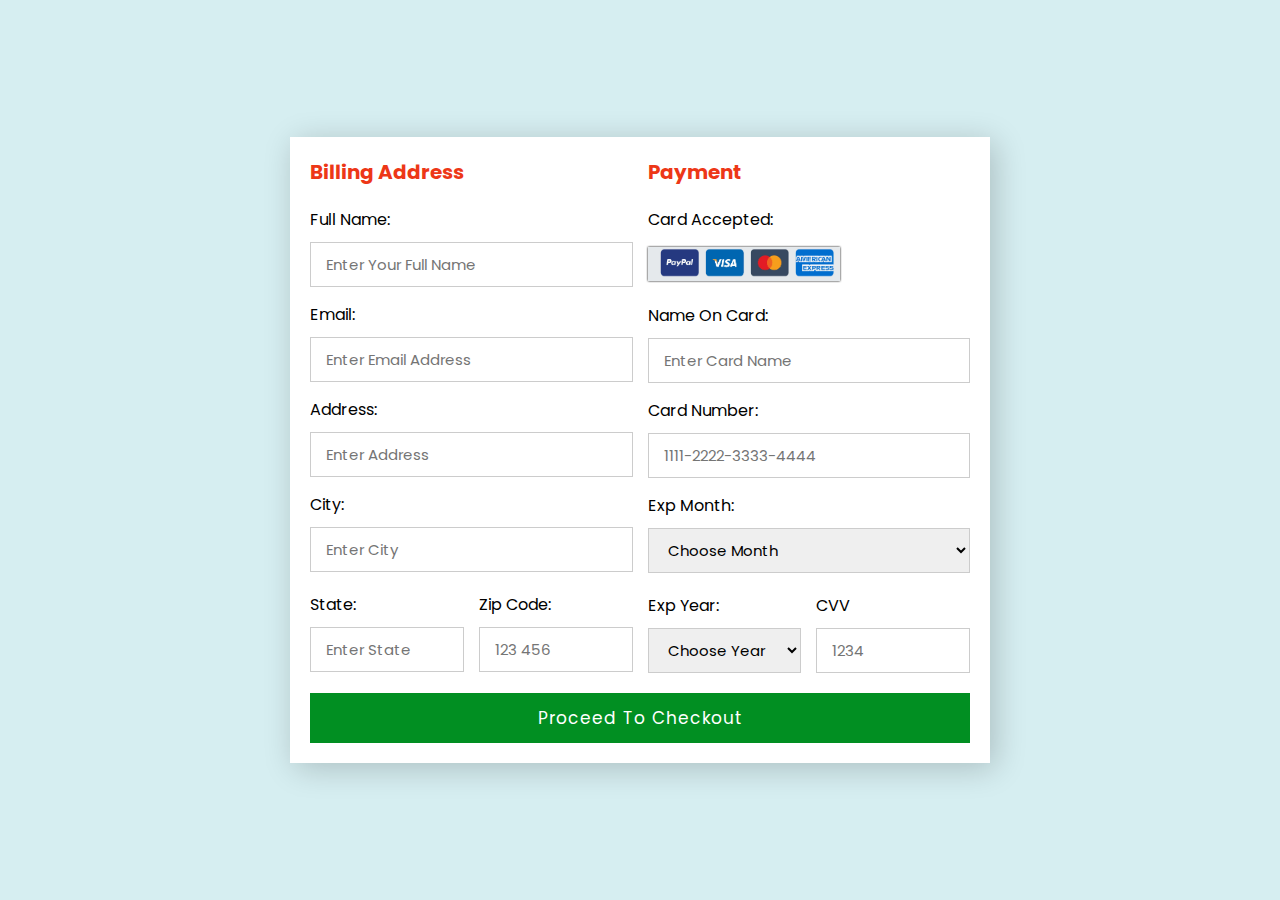
<file: payment.html>
<!DOCTYPE html>
<html lang="en">

<head>
    <meta charset="UTF-8">
    <meta name="viewport" content="width=device-width, initial-scale=1.0">
    <title>Online Payment-Page</title>
    <link rel="stylesheet" href="style1.css">
</head>

<body>
    <div class="container">

        <form action="#">

            <div class="row">

                <div class="col">
                    <h3 class="title">
                        Billing Address
                    </h3>

                    <div class="inputBox">
                        <label for="name">
                            Full Name:
                        </label>
                        <input type="text" id="name" placeholder="Enter your full name" required>
                    </div>

                    <div class="inputBox">
                        <label for="email">
                            Email:
                        </label>
                        <input type="text" id="email" placeholder="Enter email address" required>
                    </div>

                    <div class="inputBox">
                        <label for="address">
                            Address:
                        </label>
                        <input type="text" id="address" placeholder="Enter address" required>
                    </div>

                    <div class="inputBox">
                        <label for="city">
                            City:
                        </label>
                        <input type="text" id="city" placeholder="Enter city" required>
                    </div>

                    <div class="flex">

                        <div class="inputBox">
                            <label for="state">
                                State:
                            </label>
                            <input type="text" id="state" placeholder="Enter state" required>
                        </div>

                        <div class="inputBox">
                            <label for="zip">
                                Zip Code:
                            </label>
                            <input type="number" id="zip" placeholder="123 456" required>
                        </div>

                    </div>

                </div>
                <div class="col">
                    <h3 class="title">Payment</h3>

                    <div class="inputBox">
                        <label for="name">
                            Card Accepted:
                        </label>
                        <img src="cards.png" alt="credit/debit card image">
                    </div>

                    <div class="inputBox">
                        <label for="cardName">
                            Name On Card:
                        </label>
                        <input type="text" id="cardName" placeholder="Enter card name" required>
                    </div>

                    <div class="inputBox">
                        <label for="cardNum">
                             Card Number:
                        </label>
                        <input type="text" id="cardNum" placeholder="1111-2222-3333-4444" maxlength="19" required>
                    </div>

                    <div class="inputBox">
                        <label for="">Exp Month:</label>
                        <select name="" id="">
                            <option value="">Choose month</option>
                            <option value="January">January</option>
                            <option value="February">February</option>
                            <option value="March">March</option>
                            <option value="April">April</option>
                            <option value="May">May</option>
                            <option value="June">June</option>
                            <option value="July">July</option>
                            <option value="August">August</option>
                            <option value="September">September</option>
                            <option value="October">October</option>
                            <option value="November">November</option>
                            <option value="December">December</option>
                        </select>
                    </div>


                    <div class="flex">
                        <div class="inputBox">
                            <label for="">Exp Year:</label>
                            <select name="" id="">
                                <option value="">Choose Year</option>
                                <option value="2023">2023</option>
                                <option value="2024">2024</option>
                                <option value="2025">2025</option>
                                <option value="2026">2026</option>
                                <option value="2027">2027</option>
                            </select>
                        </div>

                        <div class="inputBox">
                            <label for="cvv">CVV</label>
                            <input type="number" id="cvv" placeholder="1234" required>
                        </div>
                    </div>

                </div>

            </div>

            <input type="submit" value="Proceed to Checkout" class="submit_btn">
        </form>

    </div>
    <script type="text/javascript" src="index.js"></script>
</body>

</html>
</file>
<file: style1.css>
@import url('https://fonts.googleapis.com/css2?family=Poppins:wght@100;300;400;500;600&display=swap');

* {
    margin: 0;
    padding: 0;
    box-sizing: border-box;
    border: none;
    outline: none;
    font-family: 'Poppins', sans-serif;
    text-transform: capitalize;
    transition: all 0.2s linear;
}

.container {
    display: flex;
    justify-content: center;
    align-items: center;
    min-height: 100vh;
    padding: 25px;
    background: #d6eef1;
}

.container form {
    width: 700px;
    padding: 20px;
    background: #fff;
    box-shadow: 5px 5px 30px rgba(0, 0, 0, 0.2);
}

.container form .row {
    display: flex;
    flex-wrap: wrap;
    gap: 15px;
}

.container form .row .col {
    flex: 1 1 250px;
}

.col .title {
    font-size: 20px;
    color: rgb(237, 55, 23);
    padding-bottom: 5px;
}

.col .inputBox {
    margin: 15px 0;
}

.col .inputBox label {
    margin-bottom: 10px;
    display: block;
}

.col .inputBox input,
.col .inputBox select {
    width: 100%;
    border: 1px solid #ccc;
    padding: 10px 15px;
    font-size: 15px;
}

.col .inputBox input:focus,
.col .inputBox select:focus {
    border: 1px solid #000;
}

.col .flex {
    display: flex;
    gap: 15px;
}

.col .flex .inputBox {
    flex: 1 1;
    margin-top: 5px;
}

.col .inputBox img {
    height: 34px;
    margin-top: 5px;
    filter: drop-shadow(0 0 1px #000);
}

.container form .submit_btn {
    width: 100%;
    padding: 12px;
    font-size: 17px;
    background: rgb(1, 143, 34);
    color: #fff;
    margin-top: 5px;
    cursor: pointer;
    letter-spacing: 1px;
}

.container form .submit_btn:hover {
    background: #3d17fb;
}

input::-webkit-inner-spin-button,
input::-webkit-outer-spin-button {
    display: none;
}
</file>
